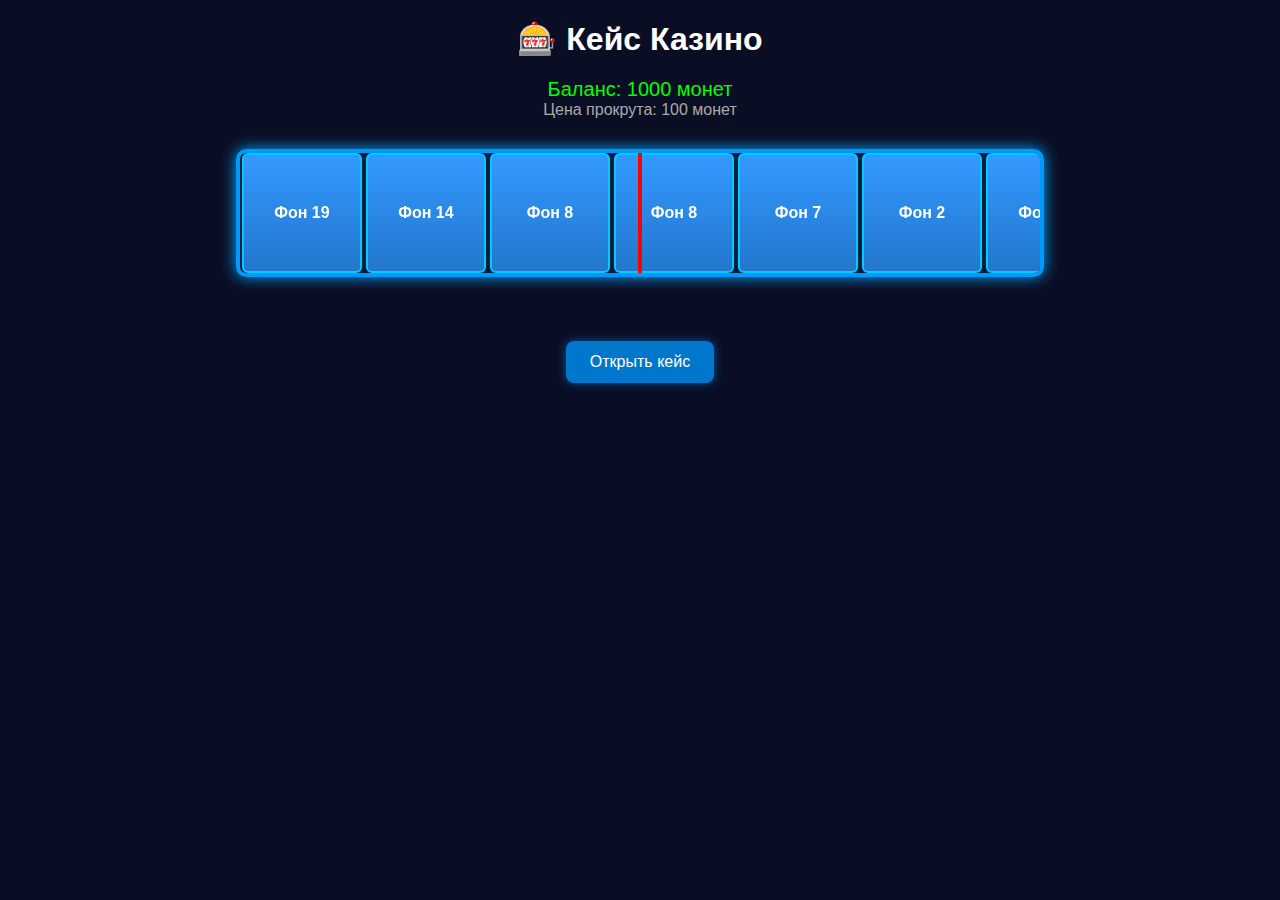
<file: fon.html>
<!DOCTYPE html>
<html lang="ru">
<head>
  <meta charset="UTF-8" />
  <title>Кейс Казино</title>
  <style>
    body {
      margin: 0;
      background: #0a0e25;
      color: #fff;
      font-family: sans-serif;
      display: flex;
      flex-direction: column;
      align-items: center;
    }

    h1 {
      margin: 20px;
    }

    #balance {
      font-size: 20px;
      color: #0f0;
    }

    #price {
      margin-bottom: 10px;
      color: #aaa;
    }

    .case-container {
      position: relative;
      width: 800px;
      height: 120px;
      overflow: hidden;
      background: rgba(0, 34, 68, 0.8);
      border: 4px solid #0099ff;
      border-radius: 10px;
      margin-top: 20px;
      box-shadow: 0 0 15px #00aaff;
    }

    .case-line {
      position: absolute;
      top: 0;
      bottom: 0;
      left: 50%;
      width: 4px;
      background: red;
      z-index: 2;
      transform: translateX(-50%);
    }

    .items {
      display: flex;
      transition: transform 0s;
      will-change: transform;
    }

    .item {
      flex: 0 0 120px;
      height: 120px;
      display: flex;
      align-items: center;
      justify-content: center;
      margin: 0 2px;
      border-radius: 6px;
      font-weight: bold;
      font-size: 16px;
      color: white;
      border: 2px solid #00ccff;
      background: linear-gradient(to bottom, #3399ff, #2277cc);
      box-sizing: border-box;
    }

    #result {
      margin-top: 20px;
      font-size: 20px;
      color: yellow;
      min-height: 24px;
    }

    .button-container {
      margin-top: 20px;
    }

    button {
      padding: 12px 24px;
      background: #0077cc;
      border: none;
      border-radius: 8px;
      color: white;
      font-size: 16px;
      cursor: pointer;
      box-shadow: 0 0 10px #005599;
    }

    button:hover {
      background: #3399ff;
    }
  </style>
</head>
<body>
  <h1>🎰 Кейс Казино</h1>
  <div id="balance">Баланс: 1000 монет</div>
  <div id="price">Цена прокрута: 100 монет</div>

  <div class="case-container">
    <div class="case-line"></div>
    <div class="items" id="items"></div>
  </div>

  <div id="result"></div>
  <div class="button-container">
    <button onclick="roll()">Открыть кейс</button>
  </div>

  <audio id="spinSound" src="https://cdn.pixabay.com/audio/2022/03/15/audio_4fa51a9c66.mp3"></audio>
  <audio id="winSound" src="https://cdn.pixabay.com/audio/2022/03/15/audio_4d7f66d73a.mp3"></audio>

  <script>
    const itemsContainer = document.getElementById('items');
    const resultDisplay = document.getElementById('result');
    const balanceDisplay = document.getElementById('balance');
    const spinSound = document.getElementById('spinSound');
    const winSound = document.getElementById('winSound');
    let balance = 1000;
    let isRolling = false;

    const dropChances = Array.from({ length: 30 }, (_, i) => 31 - i);

    function generatePool() {
      const pool = [];
      dropChances.forEach((chance, index) => {
        for (let i = 0; i < chance; i++) {
          pool.push(index + 1);
        }
      });
      return pool;
    }

    function getRandomItem() {
      const pool = generatePool();
      return pool[Math.floor(Math.random() * pool.length)];
    }

    const itemWidth = 124;

    // Заполнить линию 30 случайными элементами при загрузке
    function fillInitialItems() {
      const initialItems = [];
      for(let i = 0; i < 30; i++) {
        initialItems.push(getRandomItem());
      }
      itemsContainer.innerHTML = '';
      initialItems.forEach(num => {
        const div = document.createElement('div');
        div.className = "item";
        div.innerText = `Фон ${num}`;
        itemsContainer.appendChild(div);
      });
      // Сдвинуть так, чтобы было видно середину примерно
      itemsContainer.style.transition = 'none';
      itemsContainer.style.transform = `translateX(-${itemWidth * 7}px)`; 
    }

    function roll() {
      if (isRolling) return;
      if (balance < 100) {
        resultDisplay.innerText = 'Недостаточно монет!';
        return;
      }

      isRolling = true;
      balance -= 100;
      balanceDisplay.innerText = `Баланс: ${balance} монет`;
      resultDisplay.innerText = '';

      const preItems = 60;
      const postItems = 10;

      const allItems = [];
      for (let i = 0; i < preItems; i++) {
        allItems.push(getRandomItem());
      }

      const winItem = getRandomItem();
      allItems.push(winItem);

      for (let i = 0; i < postItems; i++) {
        allItems.push(getRandomItem());
      }

      itemsContainer.innerHTML = '';
      allItems.forEach(num => {
        const div = document.createElement('div');
        div.className = "item";
        div.innerText = `Фон ${num}`;
        itemsContainer.appendChild(div);
      });

      const winIndex = preItems;
      const offset = winIndex * itemWidth - (400 - itemWidth / 2);

      itemsContainer.style.transition = 'none';
      itemsContainer.style.transform = 'translateX(0)';
      void itemsContainer.offsetWidth;

      spinSound.currentTime = 0;
      spinSound.play();

      setTimeout(() => {
        itemsContainer.style.transition = 'transform 5s cubic-bezier(0.2, 1, 0.3, 1)';
        itemsContainer.style.transform = `translateX(-${offset}px)`;
      }, 50);

      setTimeout(() => {
        const selectedItem = itemsContainer.children[winIndex];
        const text = selectedItem.innerText;
        winSound.currentTime = 0;
        winSound.play();
        resultDisplay.innerText = `Выпало: ${text}`;
        isRolling = false;
      }, 5050);
    }

    // Заполнить сразу при загрузке
    window.onload = () => {
      fillInitialItems();
    }
  </script>
</body>
</html>
</file>
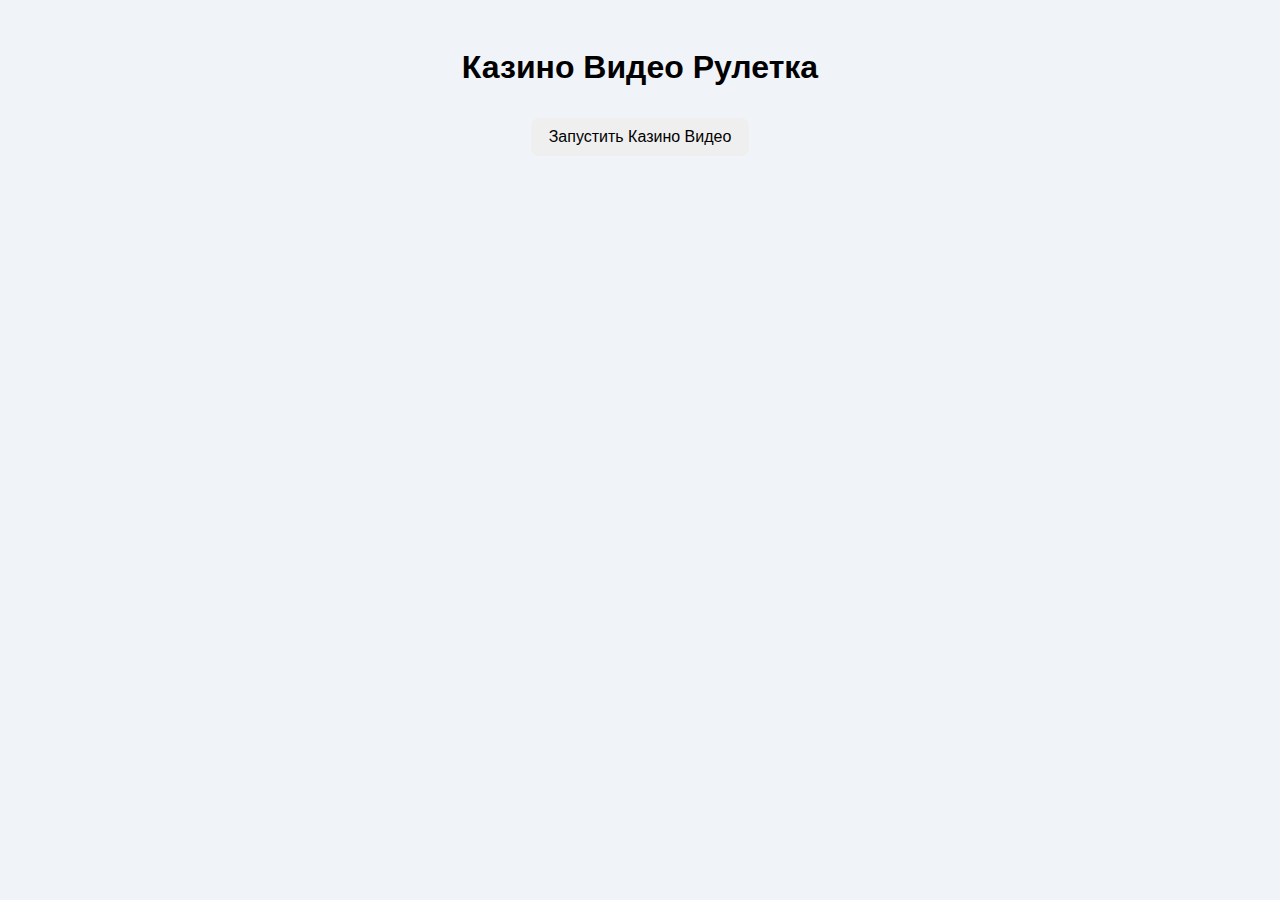
<file: kazik.html>
<!DOCTYPE html>
<html lang="ru">
<head>
<meta charset="UTF-8" />
<meta name="viewport" content="width=device-width, initial-scale=1" />
<title>Казино Видео Рулетка</title>
<style>
  body {
    font-family: Arial, sans-serif;
    background: #f0f4f8;
    text-align: center;
    padding: 20px;
  }
  #kazino-video-area {
    max-width: 320px;
    margin: auto;
  }
  .balance {
    font-size: 18px;
    margin-bottom: 10px;
  }
  .slot-container {
    position: relative;
    width: 300px;
    height: 100px;
    margin: auto;
    overflow: hidden;
    border: 2px solid #333;
    border-radius: 10px;
    background: #222;
  }
  .indicator {
    position: absolute;
    top: 0;
    left: 140px;
    width: 20px;
    height: 100px;
    border-left: 4px solid red;
    pointer-events: none;
    z-index: 10;
  }
  .slot-strip {
    display: flex;
    height: 100px;
    transition: transform 3.5s cubic-bezier(0.33, 1, 0.68, 1);
  }
  .slot-item {
    flex: 0 0 100px;
    height: 100px;
    position: relative;
    margin: 0;
    box-sizing: border-box;
  }
  video {
    width: 100px;
    height: 100px;
    border-radius: 10px;
    object-fit: cover;
    background: #000;
    display: block;
  }
  .slot-text {
    position: absolute;
    bottom: 6px;
    width: 100%;
    color: #fff;
    font-weight: bold;
    text-shadow: 0 0 5px #000;
    font-size: 14px;
  }
  button {
    margin: 10px 5px;
    padding: 10px 18px;
    font-size: 16px;
    border-radius: 8px;
    border: none;
    cursor: pointer;
  }
  #kazino-video-spinBtn {
    background-color: #007bff;
    color: white;
  }
  #kazino-video-back {
    background-color: #777;
    color: white;
  }
  #result-display {
    margin-top: 10px;
    font-size: 18px;
    color: #333;
    font-weight: bold;
  }
</style>
</head>
<body>

<h1>Казино Видео Рулетка</h1>

<div id="kazino-video-area" style="display:none;">
  <div class="balance" id="kazino-video-balanceDisplay">Баланс: 0 монет</div>
  <div class="slot-container">
    <div class="indicator"></div>
    <div class="slot-strip" id="kazino-video-slotStrip"></div>
  </div>
  <button id="kazino-video-spinBtn">Крутить (150 монет)</button>
  <button id="kazino-video-back">Назад в меню</button>
  <div id="result-display"></div>
</div>

<button id="start-casino">Запустить Казино Видео</button>

<script>
// Видеофайлы и награды
const VIDEO_ITEMS = [
  {src: 'korobka.mp4', text: '25%', coins: 25},
  {src: 'posion.mp4', text: '30%', coins: 30},
  {src: 'duxi.mp4', text: '20%', coins: 20},
  {src: 'beer.mp4', text: '40%', coins: 40},
  {src: 'pepe.mp4', text: '15%', coins: 15},
];

// Баланс
function getTotalScore() {
  return parseInt(localStorage.getItem('dravon_score') || '500', 10);
}
function setScore(n) {
  localStorage.setItem('dravon_score', n);
  updateScoreDisplay();
}
function addScore(n) {
  setScore(getTotalScore() + n);
}
function updateScoreDisplay() {
  const el = document.getElementById('kazino-video-balanceDisplay');
  if (el) el.textContent = `Баланс: ${getTotalScore()} монет`;
}

function startKazinoVideo() {
  document.getElementById('start-casino').style.display = 'none';
  const area = document.getElementById('kazino-video-area');
  area.style.display = 'block';

  const slotStrip = document.getElementById('kazino-video-slotStrip');
  const spinBtn = document.getElementById('kazino-video-spinBtn');
  const backBtn = document.getElementById('kazino-video-back');
  const resultDisplay = document.getElementById('result-display');
  const spinCost = 150;
  const itemWidth = 100;

  const baseItems = Array.from({length: 50}, () => 
    VIDEO_ITEMS[Math.floor(Math.random() * VIDEO_ITEMS.length)]
  );
  const repeatedItems = [...baseItems, ...baseItems, ...baseItems];

  function renderStrip(items) {
    slotStrip.innerHTML = '';
    const fragment = document.createDocumentFragment();
    items.forEach(item => {
      const div = document.createElement('div');
      div.className = 'slot-item';
      const video = document.createElement('video');
      video.src = item.src;
      video.muted = true;
      video.loop = true;
      video.playsInline = true;
      video.preload = 'auto';
      video.autoplay = true;
      div.appendChild(video);

      const textDiv = document.createElement('div');
      textDiv.className = 'slot-text';
      textDiv.textContent = item.text;
      div.appendChild(textDiv);
      fragment.appendChild(div);
    });
    slotStrip.appendChild(fragment);

    // Принудительно прогружаем видео, чтобы убрать лаги
    slotStrip.querySelectorAll('video').forEach(video => {
      video.load();
      video.play().catch(() => {});
    });
  }

  renderStrip(repeatedItems);

  let currentIndex = baseItems.length;
  slotStrip.style.transition = 'none';
  slotStrip.style.transform = `translateX(${-currentIndex * itemWidth + 150 - itemWidth / 2}px)`;
  updateScoreDisplay();

  let spinning = false;

  spinBtn.onclick = function() {
    if (spinning) return;
    if (getTotalScore() < spinCost) {
      resultDisplay.textContent = 'Недостаточно монет для прокрутки!';
      return;
    }
    addScore(-spinCost);
    spinning = true;
    spinBtn.disabled = true;
    resultDisplay.textContent = 'Крутим...';

    const moveBy = Math.floor(20 + Math.random() * 10);
    let targetIndex = currentIndex + moveBy;
    const targetTranslateX = -targetIndex * itemWidth + 150 - itemWidth / 2;

    slotStrip.style.transition = 'transform 3.5s cubic-bezier(0.33, 1, 0.68, 1)';
    slotStrip.style.transform = `translateX(${targetTranslateX}px)`;

    setTimeout(() => {
      currentIndex = targetIndex;
      if (currentIndex >= baseItems.length * 2) {
        currentIndex -= baseItems.length;
        slotStrip.style.transition = 'none';
        const resetTranslateX = -currentIndex * itemWidth + 150 - itemWidth / 2;
        slotStrip.style.transform = `translateX(${resetTranslateX}px)`;
      }
      const landedItem = repeatedItems[currentIndex];
      if (landedItem?.src) {
        addScore(landedItem.coins);
        const fileName = landedItem.src.replace('.mp4', '');
        resultDisplay.textContent = `Выпал: ${fileName} (${landedItem.text})`;
      } else {
        resultDisplay.textContent = 'Ошибка при определении приза.';
      }
      updateScoreDisplay();
      spinning = false;
      spinBtn.disabled = false;
    }, 3500);
  };

  backBtn.onclick = function() {
    area.style.display = 'none';
    document.getElementById('start-casino').style.display = 'inline-block';
  };
}

document.getElementById('start-casino').onclick = startKazinoVideo;
</script>

</body>
</html>
</file>
